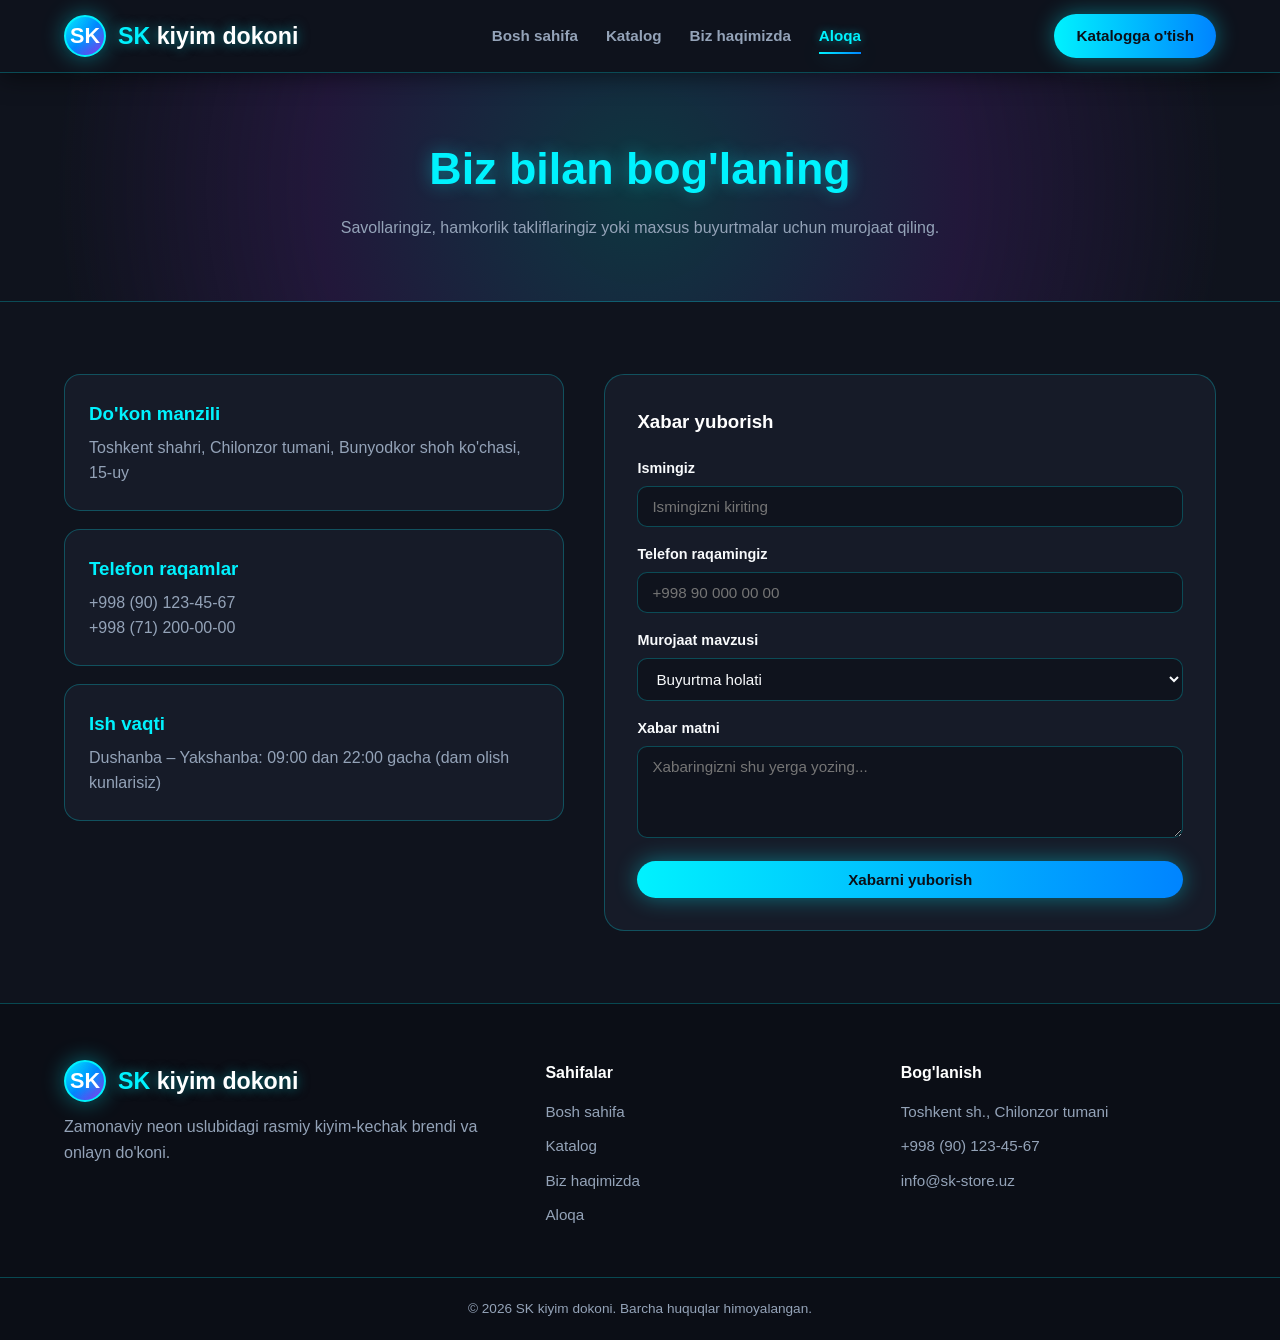
<file: aloqa.html>
<!DOCTYPE html>
<html lang="uz">
<head>
    <meta charset="UTF-8">
    <meta name="viewport" content="width=device-width, initial-scale=1.0">
    <title>Aloqa — SK kiyim dokoni</title>
    <link rel="stylesheet" href="style.css">
</head>
<body>

    <header>
        <a href="index.html" class="logo">
            <div class="logo-circle">SK</div>
            <div>SK <span>kiyim dokoni</span></div>
        </a>

        <input type="checkbox" id="menu-toggle" class="menu-checkbox">
        <label for="menu-toggle" class="hamburger">
            <span></span><span></span><span></span>
        </label>

        <nav class="nav-links">
            <a href="index.html">Bosh sahifa</a>
            <a href="katalog.html">Katalog</a>
            <a href="biz-haqimizda.html">Biz haqimizda</a>
            <a href="aloqa.html" class="active">Aloqa</a>
        </nav>

        <div class="header-actions">
            <a href="katalog.html" class="btn btn-primary">Katalogga o'tish</a>
        </div>
    </header>

    <main>
        <section class="page-banner">
            <div class="container">
                <h1>Biz bilan bog'laning</h1>
                <p>Savollaringiz, hamkorlik takliflaringiz yoki maxsus buyurtmalar uchun murojaat qiling.</p>
            </div>
        </section>

        <section class="section">
            <div class="container contact-grid">
                <div>
                    <div class="info-card">
                        <h3>Do'kon manzili</h3>
                        <p>Toshkent shahri, Chilonzor tumani, Bunyodkor shoh ko'chasi, 15-uy</p>
                    </div>

                    <div class="info-card">
                        <h3>Telefon raqamlar</h3>
                        <p>+998 (90) 123-45-67<br>+998 (71) 200-00-00</p>
                    </div>

                    <div class="info-card">
                        <h3>Ish vaqti</h3>
                        <p>Dushanba – Yakshanba: 09:00 dan 22:00 gacha (dam olish kunlarisiz)</p>
                    </div>
                </div>

                <form action="#sentModal" class="contact-form">
                    <h3>Xabar yuborish</h3>
                    <div class="form-group">
                        <label>Ismingiz</label>
                        <input type="text" placeholder="Ismingizni kiriting" required>
                    </div>
                    <div class="form-group">
                        <label>Telefon raqamingiz</label>
                        <input type="tel" placeholder="+998 90 000 00 00" required>
                    </div>
                    <div class="form-group">
                        <label>Murojaat mavzusi</label>
                        <select>
                            <option>Buyurtma holati</option>
                            <option>Hamkorlik va ulgurji xarid</option>
                            <option>Taklif va shikoyatlar</option>
                        </select>
                    </div>
                    <div class="form-group">
                        <label>Xabar matni</label>
                        <textarea rows="4" placeholder="Xabaringizni shu yerga yozing..." required></textarea>
                    </div>
                    <button type="submit" class="btn btn-primary full-width">Xabarni yuborish</button>
                </form>
            </div>
        </section>
    </main>

    <div class="modal-overlay" id="sentModal">
        <a href="#" class="modal-backdrop"></a>
        <div class="modal" style="text-align: center; max-width: 380px;">
            <h3 style="margin-bottom: 10px; color: var(--success);">✓ Xabar yuborildi!</h3>
            <p style="color: var(--muted); margin-bottom: 20px;">Murojaatingiz uchun rahmat. Operatorlarimiz 15 daqiqa ichida javob berishadi.</p>
            <a href="#" class="btn btn-primary full-width">Yopish</a>
        </div>
    </div>

    <footer>
        <div class="container footer-grid">
            <div>
                <a href="index.html" class="logo" style="margin-bottom: 12px;">
                    <div class="logo-circle">SK</div>
                    <div>SK <span>kiyim dokoni</span></div>
                </a>
                <p>Zamonaviy neon uslubidagi rasmiy kiyim-kechak brendi va onlayn do'koni.</p>
            </div>
            <div>
                <h4>Sahifalar</h4>
                <ul>
                    <li><a href="index.html">Bosh sahifa</a></li>
                    <li><a href="katalog.html">Katalog</a></li>
                    <li><a href="biz-haqimizda.html">Biz haqimizda</a></li>
                    <li><a href="aloqa.html">Aloqa</a></li>
                </ul>
            </div>
            <div>
                <h4>Bog'lanish</h4>
                <ul>
                    <li>Toshkent sh., Chilonzor tumani</li>
                    <li>+998 (90) 123-45-67</li>
                    <li>info@sk-store.uz</li>
                </ul>
            </div>
        </div>
        <div class="footer-bottom">
            &copy; 2026 SK kiyim dokoni. Barcha huquqlar himoyalangan.
        </div>
    </footer>

</body>
</html>
</file>
<file: style.css>
/* ================= O'ZGARUVCHILAR (NEON DARK PALITRA) ================= */
:root {
    --bg: #0f131d;
    --card-bg: #161b28;
    --cyan: #00f2fe;
    --blue: #0084ff;
    --purple: #9333ea;
    --text: #f8fafc;
    --muted: #94a3b8;
    --border: rgba(0, 242, 254, 0.25);
    --glow: 0 0 22px rgba(0, 242, 254, 0.4);
    --gradient-main: linear-gradient(135deg, #00f2fe 0%, #0084ff 50%, #9333ea 100%);
    --gradient-btn: linear-gradient(90deg, #00f2fe 0%, #0084ff 100%);
    --success: #00f2fe;
    --danger: #f43f5e;
    --radius: 16px;
    --transition: all 0.3s cubic-bezier(0.16, 1, 0.3, 1);
}

/* ================= ASOSIY SOZLAMALAR ================= */
* {
    box-sizing: border-box;
    margin: 0;
    padding: 0;
    font-family: 'Segoe UI', Tahoma, Geneva, Verdana, sans-serif;
}

html {
    scroll-behavior: smooth;
}

body {
    background-color: var(--bg);
    color: var(--text);
    line-height: 1.6;
    overflow-x: hidden;
    display: flex;
    flex-direction: column;
    min-height: 100vh;
}

main {
    flex: 1;
}

img {
    display: block;
    width: 100%;
    object-fit: cover;
}

a {
    text-decoration: none;
    color: inherit;
}

ul {
    list-style: none;
}

.container {
    width: 90%;
    max-width: 1200px;
    margin: 0 auto;
}

/* ================= ANIMATSIYALAR ================= */
@keyframes fadeInUp {
    from { opacity: 0; transform: translateY(25px); }
    to { opacity: 1; transform: translateY(0); }
}

@keyframes modalPop {
    from { opacity: 0; transform: scale(0.88) translateY(15px); }
    to { opacity: 1; transform: scale(1) translateY(0); }
}

@keyframes floatSlow {
    0%, 100% { transform: translateY(0px); }
    50% { transform: translateY(-8px); }
}

@keyframes pulseNeon {
    0%, 100% {
        filter: drop-shadow(0 0 8px #00f2fe) drop-shadow(0 0 18px #9333ea);
        transform: scale(1);
    }
    50% {
        filter: drop-shadow(0 0 14px #00f2fe) drop-shadow(0 0 28px #9333ea);
        transform: scale(1.05);
    }
}

.fade-up {
    animation: fadeInUp 0.7s ease forwards;
}

.float-anim {
    animation: floatSlow 4s ease-in-out infinite;
}

/* ================= HEADER & NAVIGATSIYA ================= */
header {
    background: rgba(15, 19, 29, 0.92);
    backdrop-filter: blur(12px);
    border-bottom: 1px solid var(--border);
    position: sticky;
    top: 0;
    z-index: 100;
    padding: 14px 5%;
    display: flex;
    flex-wrap: wrap;
    justify-content: space-between;
    align-items: center;
    gap: 16px;
    box-shadow: 0 4px 25px rgba(0, 0, 0, 0.5);
}

.logo {
    display: flex;
    align-items: center;
    gap: 12px;
    font-size: 1.45rem;
    font-weight: 800;
    color: var(--cyan);
    text-shadow: 0 0 12px rgba(0, 242, 254, 0.5);
    transition: transform 0.3s ease;
}

.logo:hover {
    transform: scale(1.03);
}

.logo-circle {
    width: 42px;
    height: 42px;
    border-radius: 50%;
    background: var(--gradient-main);
    border: 2px solid var(--cyan);
    display: flex;
    align-items: center;
    justify-content: center;
    color: #ffffff;
    font-family: 'Brush Script MT', cursive, sans-serif;
    font-size: 1.35rem;
    box-shadow: var(--glow);
}

.logo span {
    color: #ffffff;
    font-weight: 600;
}

.nav-links {
    display: flex;
    align-items: center;
    gap: 28px;
}

.nav-links a {
    font-weight: 600;
    font-size: 0.95rem;
    color: var(--muted);
    position: relative;
    padding: 4px 0;
    transition: var(--transition);
}

.nav-links a:hover,
.nav-links a.active {
    color: var(--cyan);
    text-shadow: 0 0 10px rgba(0, 242, 254, 0.45);
}

.nav-links a::after {
    content: '';
    position: absolute;
    left: 0;
    bottom: -2px;
    width: 0;
    height: 2px;
    background: var(--gradient-btn);
    box-shadow: var(--glow);
    transition: var(--transition);
}

.nav-links a:hover::after,
.nav-links a.active::after {
    width: 100%;
}

.header-actions {
    display: flex;
    gap: 10px;
    align-items: center;
}

.menu-checkbox,
.hamburger {
    display: none;
}

/* ================= TUGMALAR ================= */
.btn {
    padding: 10px 22px;
    border: none;
    border-radius: 999px;
    font-size: 0.95rem;
    font-weight: 700;
    cursor: pointer;
    transition: var(--transition);
    display: inline-flex;
    align-items: center;
    justify-content: center;
    gap: 8px;
}

.btn:active {
    transform: scale(0.95);
}

.btn-primary {
    background: var(--gradient-btn);
    color: #0b0f17;
    box-shadow: var(--glow);
}

.btn-primary:hover {
    box-shadow: 0 0 28px rgba(0, 242, 254, 0.7);
    transform: translateY(-2px);
}

.btn-outline {
    background: rgba(0, 242, 254, 0.08);
    border: 1px solid var(--cyan);
    color: var(--cyan);
}

.btn-outline:hover {
    background: rgba(0, 242, 254, 0.18);
    box-shadow: 0 0 16px rgba(0, 242, 254, 0.35);
    transform: translateY(-2px);
}

.badge-count {
    background: #0f131d;
    color: var(--cyan);
    font-size: 0.78rem;
    font-weight: 800;
    padding: 2px 8px;
    border-radius: 999px;
}

.full-width {
    width: 100%;
}

/* ================= HERO & ICHKI SAHIFA BANNERLARI ================= */
.hero {
    background: radial-gradient(circle at top center, rgba(0, 242, 254, 0.18) 0%, rgba(147, 51, 234, 0.15) 45%, #0f131d 85%);
    border-bottom: 1px solid var(--border);
    padding: 72px 0;
}

.hero-grid {
    display: grid;
    grid-template-columns: 1.15fr 0.85fr;
    align-items: center;
    gap: 48px;
}

.neon-pill {
    display: inline-block;
    background: rgba(0, 242, 254, 0.1);
    border: 1px solid var(--border);
    color: var(--cyan);
    font-weight: 700;
    font-size: 0.8rem;
    padding: 6px 14px;
    border-radius: 50px;
    margin-bottom: 18px;
    letter-spacing: 0.5px;
}

.hero-content h1 {
    font-size: clamp(2.1rem, 4vw, 3.2rem);
    line-height: 1.18;
    color: #ffffff;
    margin-bottom: 18px;
}

.hero-content h1 span {
    color: var(--cyan);
    text-shadow: 0 0 20px rgba(0, 242, 254, 0.45);
}

.hero-content p {
    color: var(--muted);
    font-size: 1.05rem;
    margin-bottom: 30px;
    max-width: 520px;
}

.hero-actions {
    display: flex;
    gap: 14px;
    flex-wrap: wrap;
    margin-bottom: 40px;
}

.hero-stats {
    display: flex;
    gap: 36px;
    padding-top: 24px;
    border-top: 1px solid var(--border);
}

.hero-stats strong {
    display: block;
    font-size: 1.45rem;
    color: var(--cyan);
}

.hero-stats span {
    font-size: 0.85rem;
    color: var(--muted);
}

.hero-visual {
    position: relative;
    border-radius: 24px;
    overflow: hidden;
    border: 1px solid var(--border);
    box-shadow: 0 20px 50px rgba(0, 242, 254, 0.15);
}

.hero-visual img {
    aspect-ratio: 4 / 5;
    filter: brightness(0.85) contrast(1.08);
}

.page-banner {
    background: radial-gradient(circle at center, rgba(0, 242, 254, 0.16) 0%, rgba(147, 51, 234, 0.14) 50%, #0f131d 90%);
    border-bottom: 1px solid var(--border);
    padding: 60px 0;
    text-align: center;
}

.page-banner h1 {
    font-size: clamp(2rem, 3.5vw, 2.8rem);
    color: var(--cyan);
    text-shadow: 0 0 18px rgba(0, 242, 254, 0.4);
    margin-bottom: 10px;
}

.page-banner p {
    color: var(--muted);
    max-width: 600px;
    margin: 0 auto;
}

/* ================= BO'LIMLAR & KATEGORIYALAR ================= */
.section {
    padding: 72px 0;
}

.bg-darker {
    background: #0b0e16;
    border-top: 1px solid var(--border);
    border-bottom: 1px solid var(--border);
}

.section-header {
    text-align: center;
    margin-bottom: 44px;
}

.section-header h2 {
    font-size: 2rem;
    color: #ffffff;
    margin-bottom: 8px;
}

.section-header p {
    color: var(--muted);
}

.category-grid {
    display: grid;
    grid-template-columns: repeat(3, 1fr);
    gap: 24px;
}

.cat-card {
    position: relative;
    border-radius: var(--radius);
    overflow: hidden;
    display: block;
    border: 1px solid var(--border);
    transition: var(--transition);
}

.cat-card:hover {
    transform: translateY(-6px);
    border-color: var(--cyan);
    box-shadow: 0 12px 32px rgba(0, 242, 254, 0.22);
}

.cat-card img {
    aspect-ratio: 3 / 4;
    filter: brightness(0.85);
    transition: transform 0.6s ease;
}

.cat-card:hover img {
    transform: scale(1.07);
}

.cat-overlay {
    position: absolute;
    inset: 0;
    background: linear-gradient(to top, rgba(11, 14, 22, 0.92), transparent 60%);
    display: flex;
    flex-direction: column;
    justify-content: flex-end;
    padding: 24px;
}

.price-tag {
    background: var(--gradient-btn);
    color: #0b0f17;
    align-self: flex-start;
    padding: 4px 12px;
    border-radius: 50px;
    font-size: 0.78rem;
    font-weight: 800;
    margin-bottom: 8px;
}

/* ================= AFZALLIKLAR ================= */
.features-grid {
    display: grid;
    grid-template-columns: repeat(3, 1fr);
    gap: 24px;
}

.feature-box {
    background: var(--card-bg);
    padding: 30px;
    border-radius: var(--radius);
    border: 1px solid var(--border);
    transition: var(--transition);
}

.feature-box:hover {
    transform: translateY(-6px);
    border-color: var(--cyan);
    box-shadow: 0 10px 28px rgba(0, 242, 254, 0.16);
}

.icon-circle {
    width: 46px;
    height: 46px;
    border-radius: 12px;
    background: rgba(0, 242, 254, 0.12);
    border: 1px solid var(--border);
    color: var(--cyan);
    font-weight: 800;
    display: flex;
    align-items: center;
    justify-content: center;
    margin-bottom: 18px;
}

.feature-box h3 {
    margin-bottom: 10px;
    color: #ffffff;
}

.feature-box p {
    color: var(--muted);
    font-size: 0.95rem;
}

/* ================= KATALOG VA FILTR ================= */
.filter-radio {
    display: none;
}

.categories {
    display: flex;
    justify-content: center;
    flex-wrap: wrap;
    gap: 10px;
    margin-bottom: 36px;
}

.cat-btn {
    padding: 9px 20px;
    background: var(--card-bg);
    color: var(--text);
    border: 1px solid var(--border);
    border-radius: 999px;
    cursor: pointer;
    font-weight: 600;
    font-size: 0.9rem;
    transition: var(--transition);
    user-select: none;
}

.cat-btn:hover {
    border-color: var(--cyan);
    color: var(--cyan);
}

#cat-all:checked ~ .categories label[for="cat-all"],
#cat-tshirt:checked ~ .categories label[for="cat-tshirt"],
#cat-hoodie:checked ~ .categories label[for="cat-hoodie"],
#cat-pants:checked ~ .categories label[for="cat-pants"],
#cat-jacket:checked ~ .categories label[for="cat-jacket"],
#cat-shoes:checked ~ .categories label[for="cat-shoes"] {
    background: var(--gradient-btn);
    color: #0b0f17;
    border-color: var(--cyan);
    box-shadow: var(--glow);
}

#cat-tshirt:checked ~ .products-grid .product-card:not([data-cat="tshirt"]),
#cat-hoodie:checked ~ .products-grid .product-card:not([data-cat="hoodie"]),
#cat-pants:checked ~ .products-grid .product-card:not([data-cat="pants"]),
#cat-jacket:checked ~ .products-grid .product-card:not([data-cat="jacket"]),
#cat-shoes:checked ~ .products-grid .product-card:not([data-cat="shoes"]) {
    display: none;
}

.products-grid {
    display: grid;
    grid-template-columns: repeat(auto-fill, minmax(260px, 1fr));
    gap: 24px;
}

.product-card {
    background: var(--card-bg);
    border: 1px solid var(--border);
    border-radius: 16px;
    overflow: hidden;
    display: flex;
    flex-direction: column;
    animation: fadeInUp 0.5s ease-out forwards;
    transition: var(--transition);
}

.product-card:hover {
    transform: translateY(-8px);
    border-color: var(--cyan);
    box-shadow: 0 12px 32px rgba(0, 242, 254, 0.22);
}

.img-wrapper {
    width: 100%;
    height: 250px;
    overflow: hidden;
    background: radial-gradient(circle at center, #1b2234 0%, #0b0e17 90%);
    position: relative;
}

.product-img {
    width: 100%;
    height: 100%;
    object-fit: cover;
    filter: brightness(0.88) contrast(1.06);
    transition: transform 0.5s ease;
}

.product-card:hover .product-img {
    transform: scale(1.08);
}

.sk-brand-print {
    position: absolute;
    top: 52%;
    left: 50%;
    transform: translate(-50%, -50%);
    font-family: 'Brush Script MT', 'Segoe Script', cursive;
    font-size: 2.6rem;
    font-weight: 900;
    background: linear-gradient(135deg, #00f2fe 0%, #38bdf8 50%, #c084fc 100%);
    -webkit-background-clip: text;
    -webkit-text-fill-color: transparent;
    filter: drop-shadow(0 0 8px rgba(0, 242, 254, 0.95)) drop-shadow(0 0 18px rgba(147, 51, 234, 0.85));
    pointer-events: none;
    user-select: none;
}

.sk-brand-print.chest {
    top: 38%;
    left: 64%;
    font-size: 1.7rem;
}

.sk-brand-print.shoe {
    top: 56%;
    left: 52%;
    font-size: 2.1rem;
}

.product-info {
    padding: 18px;
    display: flex;
    flex-direction: column;
    flex: 1;
}

.product-cat {
    font-size: 0.75rem;
    text-transform: uppercase;
    color: var(--cyan);
    font-weight: 700;
    letter-spacing: 0.5px;
    margin-bottom: 4px;
}

.product-title {
    font-size: 1.1rem;
    font-weight: 700;
    color: #ffffff;
    margin-bottom: 8px;
}

.product-price {
    font-size: 1.2rem;
    font-weight: 800;
    background: var(--gradient-btn);
    -webkit-background-clip: text;
    -webkit-text-fill-color: transparent;
    margin-bottom: 14px;
}

.sizes {
    display: flex;
    gap: 6px;
    margin-bottom: 16px;
}

.sizes input[type="radio"] {
    display: none;
}

.size-label {
    width: 34px;
    height: 34px;
    border: 1px solid var(--border);
    background: #0f131d;
    color: var(--text);
    border-radius: 8px;
    font-size: 0.8rem;
    font-weight: 600;
    cursor: pointer;
    display: flex;
    align-items: center;
    justify-content: center;
    transition: all 0.2s ease;
}

.size-label:hover {
    border-color: var(--cyan);
    color: var(--cyan);
}

.sizes input[type="radio"]:checked + .size-label {
    background: var(--gradient-btn);
    color: #0b0f17;
    border-color: var(--cyan);
    box-shadow: 0 0 12px rgba(0, 242, 254, 0.45);
}

.add-cart-btn {
    margin-top: auto;
    width: 100%;
}

/* ================= BIZ HAQIMIZDA & FAQ ================= */
.about-grid {
    display: grid;
    grid-template-columns: 1fr 1fr;
    align-items: center;
    gap: 48px;
}

.about-img {
    border-radius: 20px;
    overflow: hidden;
    border: 1px solid var(--border);
    box-shadow: 0 16px 40px rgba(0, 242, 254, 0.14);
}

.about-img img {
    aspect-ratio: 4 / 3;
}

.about-text h2 {
    font-size: 2rem;
    color: #ffffff;
    margin-bottom: 16px;
}

.about-text p {
    color: var(--muted);
    margin-bottom: 16px;
}

.about-metrics {
    display: grid;
    grid-template-columns: 1fr 1fr;
    gap: 16px;
    margin-top: 24px;
}

.metric-card {
    background: var(--card-bg);
    border: 1px solid var(--border);
    padding: 20px;
    border-radius: var(--radius);
}

.metric-card strong {
    display: block;
    font-size: 1.6rem;
    color: var(--cyan);
}

.faq-container {
    max-width: 760px;
}

.faq-item {
    background: var(--card-bg);
    border: 1px solid var(--border);
    border-radius: 12px;
    padding: 18px 22px;
    margin-bottom: 14px;
    transition: var(--transition);
}

.faq-item:hover {
    border-color: var(--cyan);
}

.faq-item summary {
    font-weight: 700;
    color: #ffffff;
    cursor: pointer;
}

.faq-item p {
    margin-top: 12px;
    color: var(--muted);
}

/* ================= ALOQA SAHIFASI ================= */
.contact-grid {
    display: grid;
    grid-template-columns: 0.9fr 1.1fr;
    gap: 40px;
}

.info-card {
    background: var(--card-bg);
    border: 1px solid var(--border);
    padding: 24px;
    border-radius: var(--radius);
    margin-bottom: 18px;
}

.info-card h3 {
    color: var(--cyan);
    margin-bottom: 6px;
}

.info-card p {
    color: var(--muted);
}

.contact-form {
    background: var(--card-bg);
    border: 1px solid var(--border);
    padding: 32px;
    border-radius: 20px;
}

.contact-form h3 {
    color: #ffffff;
    margin-bottom: 20px;
}

/* ================= FORMS & MODALS (:target) ================= */
.form-group {
    margin-bottom: 16px;
}

.form-group label {
    display: block;
    font-size: 0.9rem;
    font-weight: 600;
    margin-bottom: 6px;
    color: var(--text);
}

.form-group input,
.form-group select,
.form-group textarea {
    width: 100%;
    padding: 11px 14px;
    background: #0f131d;
    color: var(--text);
    border: 1px solid var(--border);
    border-radius: 10px;
    font-size: 0.95rem;
    transition: border-color 0.2s, box-shadow 0.2s;
}

.form-group input:focus,
.form-group select:focus,
.form-group textarea:focus {
    outline: none;
    border-color: var(--cyan);
    box-shadow: 0 0 12px rgba(0, 242, 254, 0.25);
}

.modal-overlay {
    position: fixed;
    inset: 0;
    background: rgba(8, 10, 15, 0.8);
    backdrop-filter: blur(6px);
    display: none;
    justify-content: center;
    align-items: center;
    z-index: 200;
    padding: 20px;
}

.modal-overlay:target {
    display: flex;
}

.modal-backdrop {
    position: fixed;
    inset: 0;
    cursor: default;
}

.modal {
    background: var(--card-bg);
    border: 1px solid var(--cyan);
    border-radius: 18px;
    width: 100%;
    max-width: 480px;
    max-height: 90vh;
    overflow-y: auto;
    padding: 24px;
    position: relative;
    z-index: 210;
    box-shadow: 0 0 35px rgba(0, 242, 254, 0.28);
    animation: modalPop 0.3s ease forwards;
}

.modal-header {
    display: flex;
    justify-content: space-between;
    align-items: center;
    margin-bottom: 20px;
    padding-bottom: 12px;
    border-bottom: 1px solid var(--border);
}

.modal-header h3 {
    color: var(--cyan);
}

.close-btn {
    font-size: 1.7rem;
    line-height: 1;
    color: var(--muted);
    transition: transform 0.2s ease, color 0.2s ease;
}

.close-btn:hover {
    color: var(--danger);
    transform: rotate(90deg);
}

.cart-item {
    display: flex;
    justify-content: space-between;
    align-items: center;
    padding: 12px 0;
    border-bottom: 1px solid var(--border);
    gap: 10px;
}

.cart-item-info h4 {
    font-size: 0.95rem;
    color: #ffffff;
}

.cart-item-info p {
    font-size: 0.85rem;
    color: var(--muted);
}

.cart-item strong {
    color: var(--cyan);
}

.cart-total {
    margin-top: 20px;
    font-size: 1.2rem;
    font-weight: 800;
    display: flex;
    justify-content: space-between;
    color: var(--cyan);
}

/* ================= FOOTER ================= */
footer {
    background: #0b0e16;
    color: var(--muted);
    border-top: 1px solid var(--border);
    padding-top: 56px;
}

.footer-grid {
    display: grid;
    grid-template-columns: 1.4fr 1fr 1fr;
    gap: 40px;
    padding-bottom: 40px;
}

footer h4 {
    color: #ffffff;
    margin-bottom: 14px;
}

footer ul li {
    margin-bottom: 10px;
    font-size: 0.95rem;
}

footer ul a:hover {
    color: var(--cyan);
}

.footer-bottom {
    border-top: 1px solid var(--border);
    text-align: center;
    padding: 20px;
    font-size: 0.85rem;
}

/* ================= RESPONSIVE ================= */
@media (max-width: 992px) {
    .hero-grid,
    .about-grid,
    .contact-grid {
        grid-template-columns: 1fr;
    }

    .category-grid,
    .features-grid {
        grid-template-columns: repeat(2, 1fr);
    }
}

@media (max-width: 768px) {
    .hamburger {
        display: flex;
        flex-direction: column;
        gap: 5px;
        cursor: pointer;
    }

    .hamburger span {
        width: 26px;
        height: 2.5px;
        background: var(--cyan);
        border-radius: 2px;
    }

    .nav-links {
        position: absolute;
        top: 72px;
        left: 0;
        right: 0;
        background: var(--card-bg);
        flex-direction: column;
        padding: 24px;
        gap: 18px;
        border-bottom: 1px solid var(--border);
        display: none;
    }

    .menu-checkbox:checked ~ .nav-links {
        display: flex;
    }

    .category-grid,
    .features-grid,
    .footer-grid {
        grid-template-columns: 1fr;
    }
}
</file>
